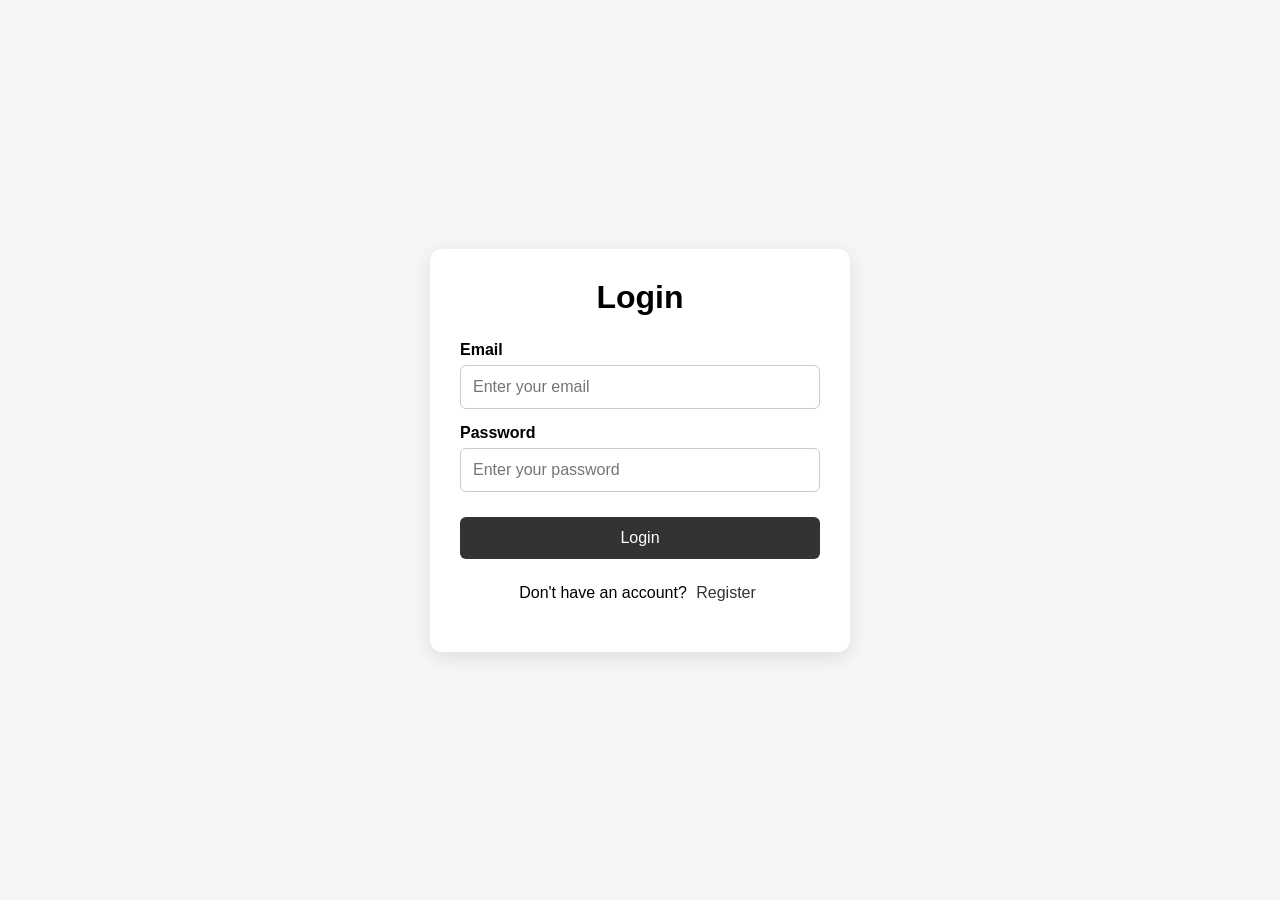
<file: fontend/index.html>
<!DOCTYPE html>
<html lang="en">

<head>

    <meta charset="UTF-8">

    <meta
        name="viewport"
        content="width=device-width, initial-scale=1.0"
    >

    <title>Task Manager</title>

    <link
        rel="stylesheet"
        href="style.css"
    >

</head>


<body>

<script>

    const token =
        localStorage.getItem("token");


    if (!token) {

        window.location.href =
            "auth.html";

    }

</script>


<div class="container">


    <!-- =========================
         HEADER
    ========================== -->

    <header>

        <h1>
            Task Manager
        </h1>


        <p id="welcomeMessage">
            Welcome 👋
        </p>


        <button id="logoutBtn">
            Logout
        </button>


        <p>
            Organize your work and track your progress
        </p>

    </header>



    <!-- =========================
         ADD TASK
    ========================== -->

    <section class="add-task">

        <h2>
            Add New Task
        </h2>


        <div class="task-input">

            <!-- TASK -->

            <input
                type="text"
                id="taskInput"
                placeholder="Enter your task..."
            >


            <!-- PRIORITY -->

            <select id="priorityInput">

                <option value="Low">
                    Low Priority
                </option>

                <option
                    value="Medium"
                    selected
                >
                    Medium Priority
                </option>

                <option value="High">
                    High Priority
                </option>

            </select>


            <!-- CATEGORY -->

            <select id="categoryInput">

                <option value="General">
                    General
                </option>

                <option value="Work">
                    Work
                </option>

                <option value="Study">
                    Study
                </option>

                <option value="Personal">
                    Personal
                </option>

                <option value="Other">
                    Other
                </option>

            </select>


            <!-- DUE DATE -->

            <input
                type="date"
                id="dueDateInput"
            >


            <!-- STATUS -->

            <select id="statusInput">

                <option value="Pending">
                    Pending
                </option>

                <option value="In Progress">
                    In Progress
                </option>

                <option value="Completed">
                    Completed
                </option>

            </select>


            <!-- ADD BUTTON -->

            <button id="addTaskBtn">
                Add Task
            </button>

        </div>

    </section>



    <!-- =========================
         TASK STATISTICS
    ========================== -->

    <section class="task-stats">


        <div class="stat-card">

            <h3 id="totalTasks">
                0
            </h3>

            <p>
                Total Tasks
            </p>

        </div>


        <div class="stat-card">

            <h3 id="pendingTasks">
                0
            </h3>

            <p>
                Pending
            </p>

        </div>


        <div class="stat-card">

            <h3 id="completedTasks">
                0
            </h3>

            <p>
                Completed
            </p>

        </div>


    </section>



    <!-- =========================
         TASKS SECTION
    ========================== -->

    <section class="tasks-section">


        <h2>
            My Tasks
        </h2>


        <!-- SEARCH -->

        <div class="search-container">

            <input
                type="text"
                id="searchInput"
                placeholder="🔎 Search tasks..."
            >

        </div>


        <!-- TASK LIST -->

        <div id="taskList">

            <!-- Tasks appear here -->

        </div>


    </section>


</div>



<script src="script.js"></script>


</body>

</html>
</file>
<file: fontend/style.css>
/* =========================
   RESET
========================= */

* {
    box-sizing: border-box;
    margin: 0;
    padding: 0;
}


/* =========================
   BODY
========================= */

body {
    font-family: Arial, sans-serif;
    background: #f4f7fb;
    color: #1f2937;
    min-height: 100vh;
}


/* =========================
   CONTAINER
========================= */

.container {
    width: 92%;
    max-width: 1150px;
    margin: 35px auto;
}


/* =========================
   HEADER
========================= */

header {
    text-align: center;
    margin-bottom: 30px;
}

header h1 {
    font-size: 48px;
    color: #2563eb;
    margin-bottom: 10px;
    font-weight: 700;
}

#welcomeMessage {
    font-size: 19px;
    color: #4b5563;
    margin-bottom: 8px;
}

header > p:last-child {
    font-size: 17px;
    color: #6b7280;
    margin-top: 10px;
}


/* =========================
   LOGOUT
========================= */

#logoutBtn {
    border: none;
    background: #374151;
    color: white;
    padding: 9px 18px;
    border-radius: 7px;
    cursor: pointer;
    font-size: 14px;
    transition: 0.2s;
}

#logoutBtn:hover {
    background: #111827;
    transform: translateY(-1px);
}


/* =========================
   COMMON CARD
========================= */

.add-task,
.tasks-section {
    background: white;
    border-radius: 16px;
    box-shadow: 0 8px 25px rgba(0, 0, 0, 0.07);
}


/* =========================
   ADD TASK
========================= */

.add-task {
    padding: 30px;
    margin-bottom: 28px;
}

.add-task h2 {
    font-size: 27px;
    color: #111827;
    margin-bottom: 22px;
}


/* =========================
   TASK INPUT
========================= */

.task-input {
    display: flex;
    align-items: center;
    gap: 10px;
}

.task-input input[type="text"] {
    flex: 1;
    min-width: 180px;
    padding: 15px;
    border: 1px solid #d1d5db;
    border-radius: 9px;
    font-size: 16px;
    outline: none;
}

.task-input input[type="text"]:focus,
#dueDateInput:focus,
.task-input select:focus,
#searchInput:focus {
    border-color: #2563eb;
    box-shadow: 0 0 0 2px rgba(37, 99, 235, 0.1);
}


/* =========================
   SELECT + DATE
========================= */

.task-input select,
#dueDateInput {
    padding: 14px;
    border: 1px solid #d1d5db;
    border-radius: 8px;
    background: white;
    font-size: 14px;
    cursor: pointer;
}

#dueDateInput {
    min-width: 145px;
}


/* =========================
   ADD BUTTON
========================= */

#addTaskBtn {
    padding: 14px 22px;
    border: none;
    border-radius: 9px;
    background: #2563eb;
    color: white;
    font-size: 16px;
    cursor: pointer;
    font-weight: 600;
    white-space: nowrap;
    transition: 0.2s;
}

#addTaskBtn:hover {
    background: #1d4ed8;
    transform: translateY(-1px);
}


/* =========================
   DASHBOARD STATISTICS
========================= */

.task-stats {
    display: grid;
    grid-template-columns: repeat(3, 1fr);
    gap: 20px;
    margin-bottom: 28px;
}

.stat-card {
    background: white;
    border-radius: 16px;
    padding: 25px;
    text-align: center;
    box-shadow: 0 8px 25px rgba(0, 0, 0, 0.07);
    border-top: 4px solid #2563eb;
    transition: 0.2s;
}

.stat-card:hover {
    transform: translateY(-3px);
}

.stat-card h3 {
    font-size: 38px;
    color: #2563eb;
    margin-bottom: 6px;
}

.stat-card p {
    font-size: 16px;
    color: #6b7280;
}


/* =========================
   TASK SECTION
========================= */

.tasks-section {
    padding: 30px;
}

.tasks-section h2 {
    font-size: 27px;
    color: #111827;
    margin-bottom: 20px;
}


/* =========================
   SEARCH
========================= */

.search-container {
    margin-bottom: 20px;
}

#searchInput {
    width: 100%;
    padding: 14px 16px;
    border: 1px solid #d1d5db;
    border-radius: 9px;
    font-size: 16px;
    outline: none;
}


/* =========================
   TASK ITEM
========================= */

.task-item {
    display: flex;
    justify-content: space-between;
    align-items: center;
    gap: 20px;

    background: #f8fafc;

    border: 1px solid #e5e7eb;
    border-left: 5px solid #2563eb;

    border-radius: 10px;

    padding: 18px;

    margin-bottom: 12px;

    transition: 0.2s;
}

.task-item:hover {
    box-shadow: 0 5px 15px rgba(0, 0, 0, 0.06);
    transform: translateY(-1px);
}


/* =========================
   TASK CONTENT
========================= */

.task-content {
    flex: 1;
    min-width: 0;
}

.task-text {
    display: block;
    font-size: 18px;
    font-weight: 600;
    color: #1f2937;
    margin-bottom: 11px;
    word-wrap: break-word;
}


/* =========================
   TASK META
========================= */

.task-meta {
    display: flex;
    flex-wrap: wrap;
    gap: 7px;
}

.task-meta span {
    display: inline-block;
    padding: 5px 9px;
    border-radius: 6px;
    font-size: 13px;
    background: #eef2ff;
    color: #374151;
}


/* =========================
   PRIORITY
========================= */

.priority-badge {
    font-weight: 600;
}


/* =========================
   STATUS
========================= */

.status-badge {
    font-weight: 600;
}


/* =========================
   DUE DATE
========================= */

.due-date-badge {
    font-weight: 500;
}


/* =========================
   OVERDUE
========================= */

.overdue-badge {
    background: #fee2e2 !important;
    color: #b91c1c !important;
    font-weight: 700;
}


/* =========================
   COMPLETED
========================= */

.task-item.completed {
    opacity: 0.72;
    border-left-color: #16a34a;
}

.task-item.completed .task-text {
    text-decoration: line-through;
    color: #6b7280;
}


/* =========================
   TASK ACTIONS
========================= */

.task-actions {
    display: flex;
    gap: 8px;
    flex-shrink: 0;
}

.task-actions button {
    border: none;
    color: white;
    padding: 10px 14px;
    border-radius: 7px;
    cursor: pointer;
    font-size: 13px;
    font-weight: 600;
    transition: 0.2s;
}


/* =========================
   COMPLETE
========================= */

.complete-btn {
    background: #16a34a;
}

.complete-btn:hover {
    background: #15803d;
}


/* =========================
   EDIT
========================= */

.edit-btn {
    background: #f59e0b;
}

.edit-btn:hover {
    background: #d97706;
}


/* =========================
   DELETE
========================= */

.delete-btn {
    background: #dc2626;
}

.delete-btn:hover {
    background: #b91c1c;
}


/* =========================
   NO TASK MESSAGE
========================= */

#taskList > p {
    text-align: center;
    color: #6b7280;
    padding: 30px 10px;
    font-size: 16px;
}


/* =========================
   TABLET
========================= */

@media (max-width: 950px) {

    .container {
        width: 94%;
    }

    .task-input {
        display: grid;
        grid-template-columns: 1fr 1fr;
    }

    .task-input input[type="text"] {
        grid-column: 1 / -1;
        width: 100%;
    }

    .task-input select,
    #dueDateInput,
    #addTaskBtn {
        width: 100%;
    }

    .task-item {
        align-items: flex-start;
    }
}


/* =========================
   MOBILE
========================= */

@media (max-width: 600px) {

    .container {
        width: 94%;
        margin: 20px auto;
    }

    header h1 {
        font-size: 34px;
    }

    #welcomeMessage {
        font-size: 17px;
    }

    header > p:last-child {
        font-size: 15px;
    }

    .add-task,
    .tasks-section {
        padding: 20px;
    }

    .add-task h2,
    .tasks-section h2 {
        font-size: 23px;
    }

    .task-input {
        display: flex;
        flex-direction: column;
        align-items: stretch;
    }

    .task-input input[type="text"],
    .task-input select,
    #dueDateInput,
    #addTaskBtn {
        width: 100%;
    }

    .task-stats {
        grid-template-columns: 1fr;
        gap: 14px;
    }

    .stat-card {
        padding: 20px;
    }

    .stat-card h3 {
        font-size: 32px;
    }

    .task-item {
        flex-direction: column;
        align-items: stretch;
        gap: 15px;
    }

    .task-text {
        font-size: 17px;
    }

    .task-actions {
        display: grid;
        grid-template-columns: repeat(3, 1fr);
        width: 100%;
    }

    .task-actions button {
        width: 100%;
        padding: 10px 5px;
    }
}


/* =========================
   SMALL PHONES
========================= */

@media (max-width: 400px) {

    header h1 {
        font-size: 29px;
    }

    .add-task,
    .tasks-section {
        padding: 15px;
    }

    .task-actions {
        grid-template-columns: 1fr;
    }

    .task-meta {
        flex-direction: column;
        align-items: flex-start;
    }
}
</file>
